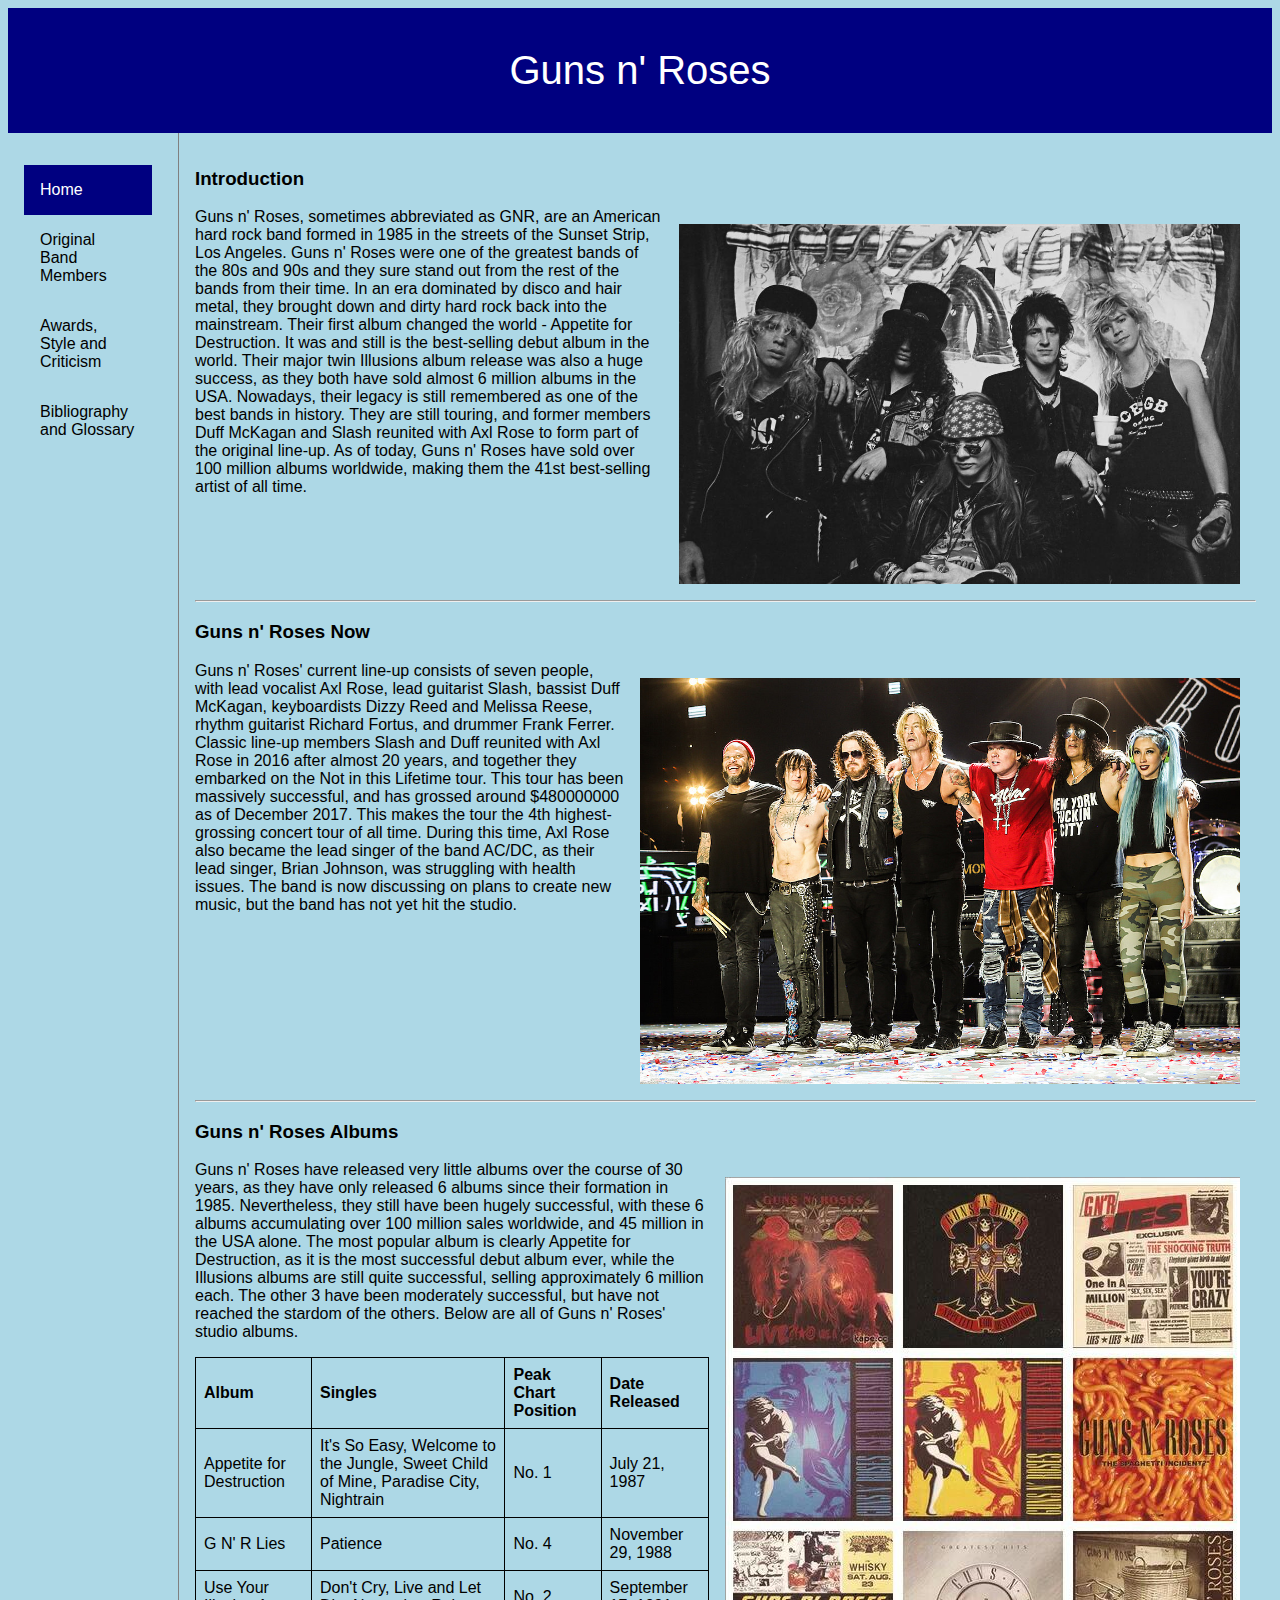
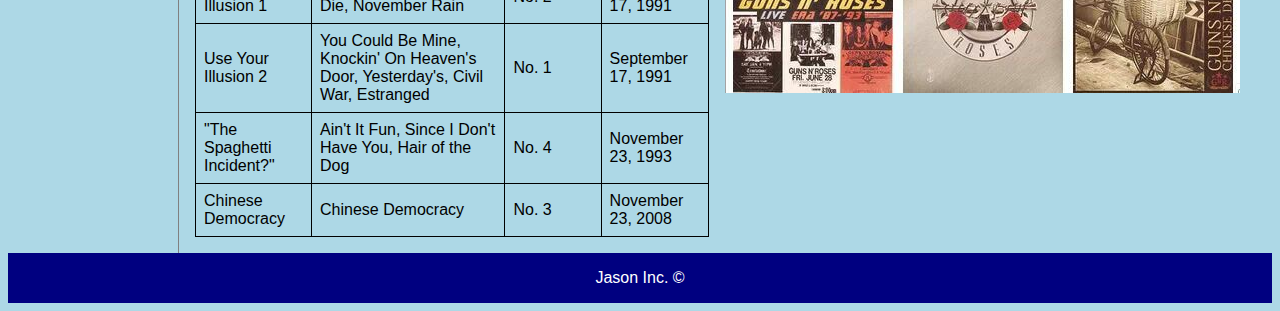
<file: index.html>
<!DOCTYPE html>
<html lang="en">
	<head>
		<meta charset="utf-8"/>
		<link rel="stylesheet" type="text/css" href="websitecss.css"/>
		<title>
				Guns n' Roses
		</title>
	</head>
	<body>
		<header>
				Guns n' Roses
		</header>
		<nav>
			<ul>
				<li>
					<a class="active" href="index.html">Home</a>
				</li>
				<li>
					<a href="WebpageJasonMembers.html">Original Band Members</a>
				</li>
				<li>
					<a href="WebpageJasonNewFile.html">Awards, Style and Criticism</a>
				</li>
				<li>
					<a href="WebpageJasonGlossaryIndex.html">Bibliography and Glossary</a>
				</li>
			</ul>
		</nav>
		<article>
			<h3 id="Introduction">Introduction</h3>
			<img src="GNR.jpg" alt="GNR" width="561" height="360"/>
			<p>Guns n' Roses, sometimes abbreviated as GNR, are an American hard rock band formed in 1985 in the streets of the Sunset Strip, Los 
			Angeles. Guns n' Roses were one of the greatest bands of the 80s and 90s and they sure stand out from the rest of the bands from their time. 
			In an era dominated by disco and hair metal, they brought down and dirty hard rock back into the mainstream. Their first album changed
			the world - Appetite for Destruction. It was and still is the best-selling debut album in the world. Their major twin Illusions album release 
			was also a huge success, as they both have sold almost 6 million albums in the USA. Nowadays, their legacy is still remembered as one of the 
			best bands in history. They are still touring, and former members Duff McKagan and Slash reunited with Axl Rose to form part of the original 
			line-up. As of today, Guns n' Roses have sold over 100 million albums worldwide, making them the 41st best-selling artist of all time.</p>
			<p class="clear">
			<hr/>
			<h3>Guns n' Roses Now</h3>
			<img src="GNRnow.jpg" alt="GNRnow" width="600" height="406"/>
			<p>Guns n' Roses' current line-up consists of seven people, with lead vocalist Axl Rose, lead guitarist Slash, bassist Duff McKagan, 
			keyboardists Dizzy Reed and Melissa Reese, rhythm guitarist Richard Fortus, and drummer Frank Ferrer. Classic line-up members Slash
			and Duff reunited with Axl Rose in 2016 after almost 20 years, and together they embarked on the Not in this Lifetime tour. This
			tour has been massively successful, and has grossed around $480000000 as of December 2017. This makes the tour the 4th highest-grossing 
			concert tour of all time. During this time, Axl Rose also became the lead singer of the band AC/DC, as their lead singer, Brian Johnson,
			was struggling with health issues. The band is now discussing on plans to create new music, but the band has not yet hit the studio.</p>
			<p class="clear">
			<hr/>
			<h3 id="Singles">Guns n' Roses Albums</h3>	
			<img src="Albums.jpg" alt="Albums"/>
			<p>Guns n' Roses have released very little albums over the course of 30 years, as they have only released 6 albums since their formation in 1985. 
			Nevertheless, they still have been hugely successful, with these 6 albums accumulating over 100 million sales worldwide, and 45 million in the
			USA alone. The most popular album is clearly Appetite for Destruction, as it is the most successful debut album ever, while the Illusions albums 
			are still quite successful, selling approximately 6 million each. The other 3 have been moderately successful, but have not reached the stardom of
			the others. Below are all of Guns n' Roses' studio albums.</p>
			<table>
				<tr>
					<th>Album</th>
					<th>Singles</th>
					<th>Peak Chart Position</th>
					<th>Date Released</th>
				</tr>
				<tr>
					<td>Appetite for Destruction</td>
					<td>It's So Easy, Welcome to the Jungle, Sweet Child of Mine, Paradise City, Nightrain</td>
					<td>No. 1</td>
					<td>July 21, 1987</td>
				</tr>
				<tr>
					<td>G N' R Lies</td>
					<td>Patience</td>
					<td>No. 4</td>
					<td>November 29, 1988</td>
				</tr>
				<tr>
					<td>Use Your Illusion 1</td>
					<td>Don't Cry, Live and Let Die, November Rain</td>
					<td>No. 2</td>
					<td>September 17, 1991</td>
				</tr>
				<tr>
					<td>Use Your Illusion 2</td>
					<td>You Could Be Mine, Knockin' On Heaven's Door, Yesterday's, Civil War, Estranged</td>
					<td>No. 1</td>
					<td>September 17, 1991</td>
				</tr>
				<tr>
					<td>"The Spaghetti Incident?"</td>
					<td>Ain't It Fun, Since I Don't Have You, Hair of the Dog</td>
					<td>No. 4</td>
					<td>November 23, 1993</td>
				</tr>
				<tr>
					<td>Chinese Democracy</td>
					<td>Chinese Democracy</td>
					<td>No. 3</td>
					<td>November 23, 2008</td>
				</tr>
			</table>
		</article>
		<footer>Jason Inc. &copy;</footer>
	</body>
</html>
</file>
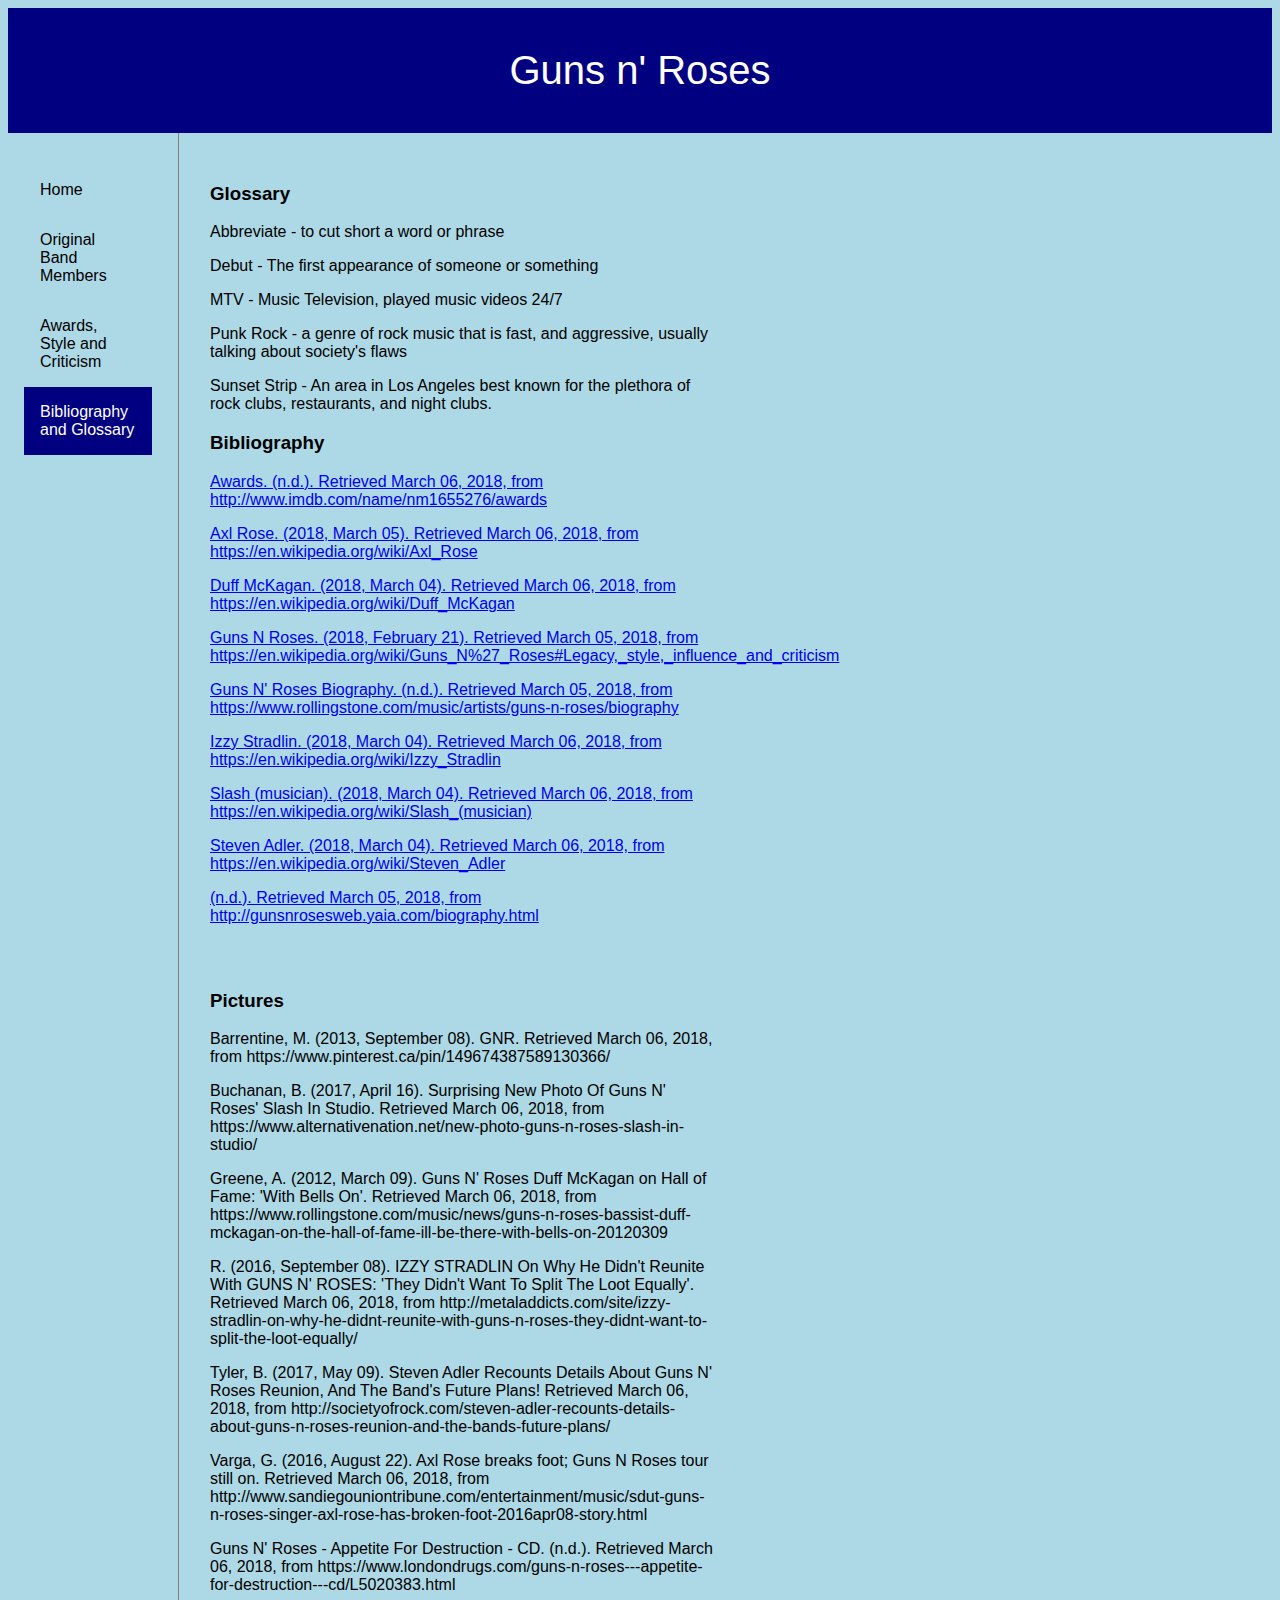
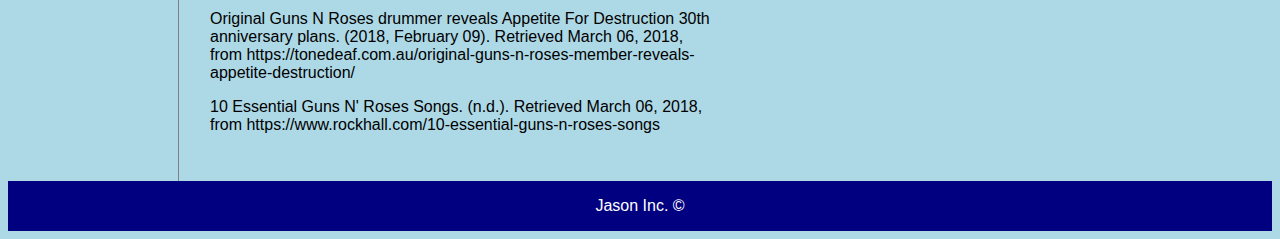
<file: WebpageJasonGlossaryIndex.html>
<!DOCTYPE html>
<html lang="en">
	<head>
		<meta charset="utf-8"/>
		<link rel="stylesheet" type="text/css" href="websitecss.css"/>
		<title>
			Guns n' Roses
		</title>
	</head>
	<body>
		<header>
			Guns n' Roses
		</header>
		<nav>
			<ul>
				<li>
					<a href="index.html">Home</a>
				</li>
				<li>
					<a href="WebpageJasonMembers.html">Original Band Members</a>
				</li>
				<li>
					<a href="WebpageJasonLegacy.html">Awards, Style and Criticism</a>
				</li>
				<li>
					<a class="active" href="#WebpageJasonIndexGlossary.html">Bibliography and Glossary</a>
				</li>
			</ul>
		</nav>
		<article>
			<div class="column">
			<h3 id="Introduction">Glossary</h3>
			<p>Abbreviate - to cut short a word or phrase</p>
			<p>Debut - The first appearance of someone or something</p>
			<p>MTV - Music Television, played music videos 24/7</p>
			<p>Punk Rock - a genre of rock music that is fast, and aggressive, usually talking about society's flaws</p>
			<p>Sunset Strip - An area in Los Angeles best known for the plethora of rock clubs, restaurants, and night clubs.</p>
			<h3>Bibliography</h3>
			<p><a href="http://www.imdb.com/name/nm1655276/awards">Awards. (n.d.). Retrieved March 06, 2018, from http://www.imdb.com/name/nm1655276/awards</a></p>
			<p><a href="https://en.wikipedia.org/wiki/Axl_Rose">Axl Rose. (2018, March 05). Retrieved March 06, 2018, from https://en.wikipedia.org/wiki/Axl_Rose</a><p>
			<p><a href="https://en.wikipedia.org/wiki/Duff_McKagan">Duff McKagan. (2018, March 04). Retrieved March 06, 2018, from https://en.wikipedia.org/wiki/Duff_McKagan</a></p>
			<p><a href="https://en.wikipedia.org/wiki/Guns_N%27_Roses#Legacy,_style,_influence_and_criticism">Guns N Roses. (2018, February 21). Retrieved March 05, 2018, from https://en.wikipedia.org/wiki/Guns_N%27_Roses#Legacy,_style,_influence_and_criticism</a></p>
			<p><a href="https://www.rollingstone.com/music/artists/guns-n-roses/biography">Guns N' Roses Biography. (n.d.). Retrieved March 05, 2018, from https://www.rollingstone.com/music/artists/guns-n-roses/biography</a></p>
			<p><a href="https://en.wikipedia.org/wiki/Izzy_Stradlin">Izzy Stradlin. (2018, March 04). Retrieved March 06, 2018, from https://en.wikipedia.org/wiki/Izzy_Stradlin</a></p>
			<p><a href="https://en.wikipedia.org/wiki/Slash_(musician)">Slash (musician). (2018, March 04). Retrieved March 06, 2018, from https://en.wikipedia.org/wiki/Slash_(musician)</a></p>
			<p><a href="https://en.wikipedia.org/wiki/Steven_Adler">Steven Adler. (2018, March 04). Retrieved March 06, 2018, from https://en.wikipedia.org/wiki/Steven_Adler</a></p>
			<p><a href="http://gunsnrosesweb.yaia.com/biography.html">(n.d.). Retrieved March 05, 2018, from http://gunsnrosesweb.yaia.com/biography.html</a></p>
			</div>
			<div class="column">
			<h3>Pictures</h3>
			<p>Barrentine, M. (2013, September 08). GNR. Retrieved March 06, 2018, from https://www.pinterest.ca/pin/149674387589130366/</p>
			<p>Buchanan, B. (2017, April 16). Surprising New Photo Of Guns N' Roses' Slash In Studio. Retrieved March 06, 2018, from https://www.alternativenation.net/new-photo-guns-n-roses-slash-in-studio/</p>
			<p>Greene, A. (2012, March 09). Guns N' Roses Duff McKagan on Hall of Fame: 'With Bells On'. Retrieved March 06, 2018, from https://www.rollingstone.com/music/news/guns-n-roses-bassist-duff-mckagan-on-the-hall-of-fame-ill-be-there-with-bells-on-20120309</p>
			<p>R. (2016, September 08). IZZY STRADLIN On Why He Didn't Reunite With GUNS N' ROSES: 'They Didn't Want To Split The Loot Equally'. Retrieved March 06, 2018, from http://metaladdicts.com/site/izzy-stradlin-on-why-he-didnt-reunite-with-guns-n-roses-they-didnt-want-to-split-the-loot-equally/</p>
			<p>Tyler, B. (2017, May 09). Steven Adler Recounts Details About Guns N' Roses Reunion, And The Band's Future Plans! Retrieved March 06, 2018, from http://societyofrock.com/steven-adler-recounts-details-about-guns-n-roses-reunion-and-the-bands-future-plans/</p>
			<p>Varga, G. (2016, August 22). Axl Rose breaks foot; Guns N Roses tour still on. Retrieved March 06, 2018, from http://www.sandiegouniontribune.com/entertainment/music/sdut-guns-n-roses-singer-axl-rose-has-broken-foot-2016apr08-story.html</p>
			<p>Guns N' Roses - Appetite For Destruction - CD. (n.d.). Retrieved March 06, 2018, from https://www.londondrugs.com/guns-n-roses---appetite-for-destruction---cd/L5020383.html<p>
			<p>Original Guns N Roses drummer reveals Appetite For Destruction 30th anniversary plans. (2018, February 09). Retrieved March 06, 2018, from https://tonedeaf.com.au/original-guns-n-roses-member-reveals-appetite-destruction/</p>
			<p>10 Essential Guns N' Roses Songs. (n.d.). Retrieved March 06, 2018, from https://www.rockhall.com/10-essential-guns-n-roses-songs</p>
			</div>
			</article>
		<footer>Jason Inc. &copy;</footer>
	</body>
</html>
</file>
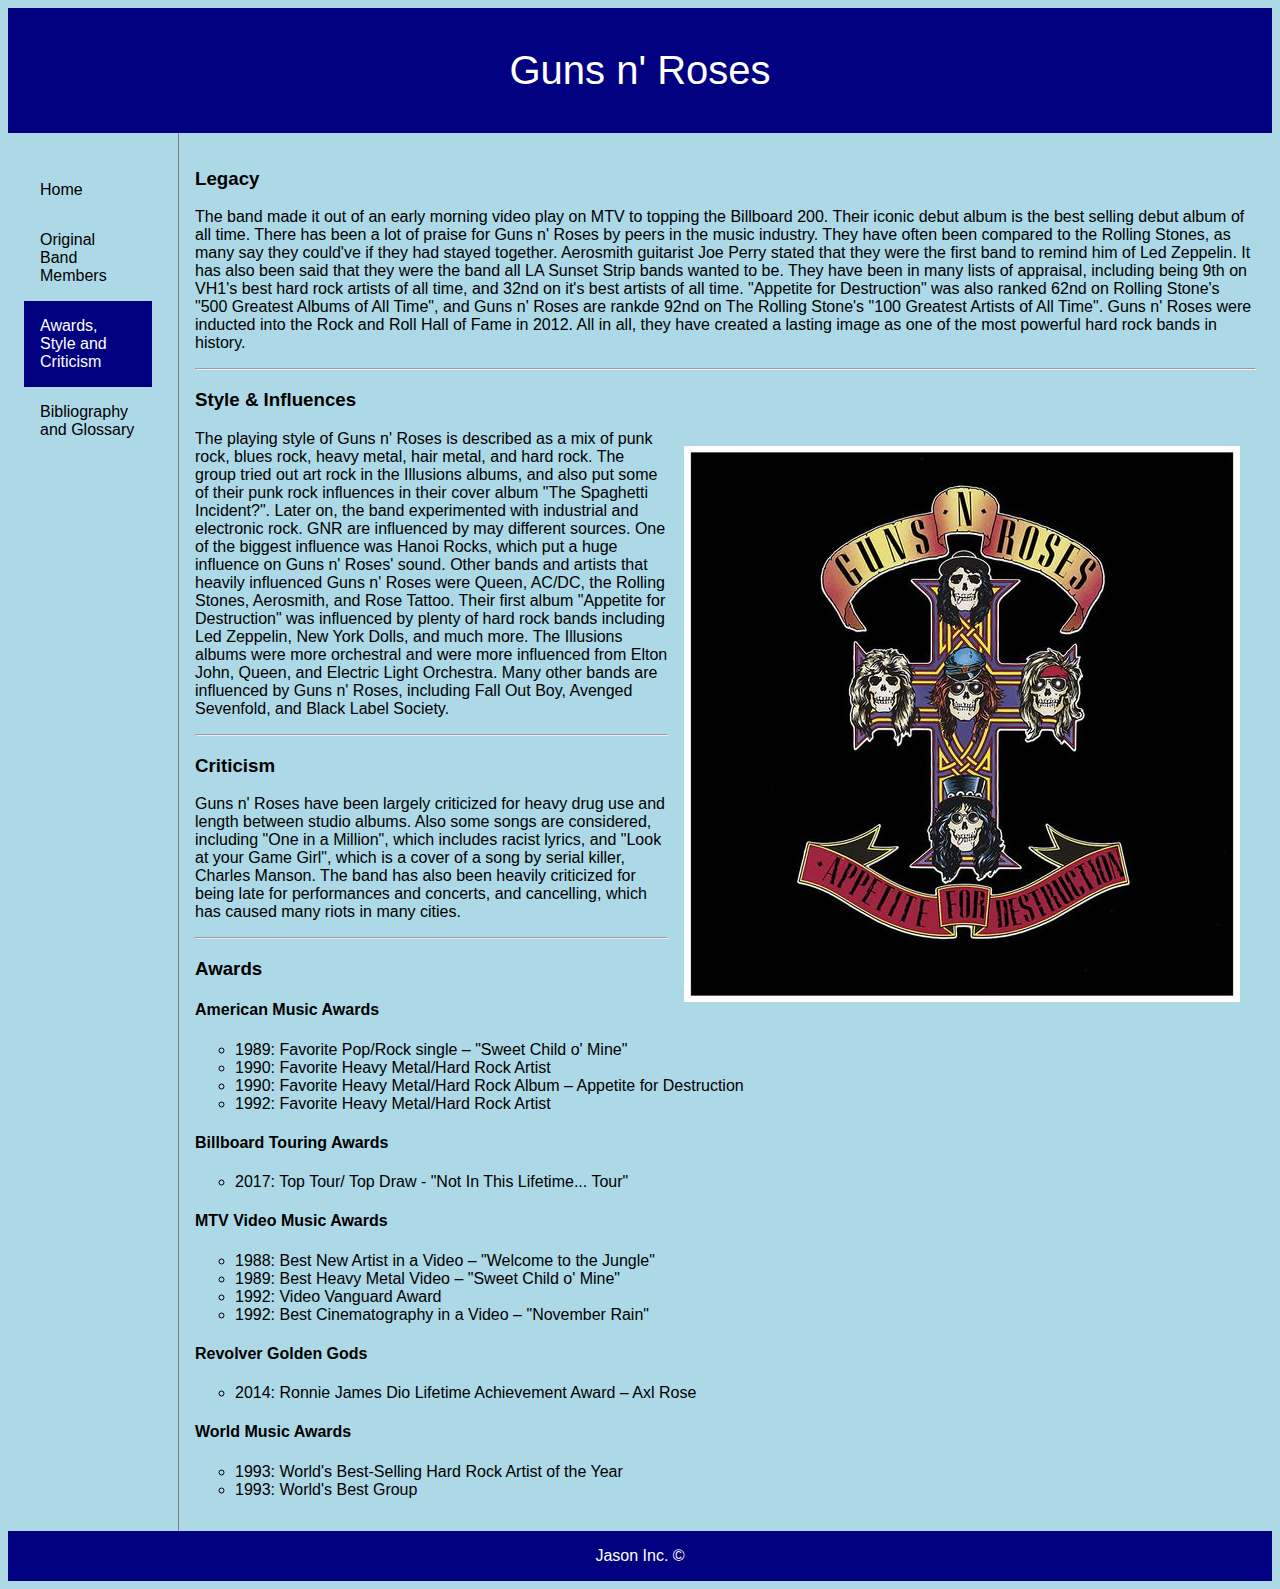
<file: WebpageJasonLegacy.html>
<!DOCTYPE html>
<html lang="en">
	<head>
		<meta charset="utf-8"/>
		<link rel="stylesheet" type="text/css" href="websitecss.css"/>
		<title>
			Guns n' Roses
		</title>
	</head>
	<body>
		<header>
			Guns n' Roses
		</header>
		<nav>
			<ul>
				<li>
					<a href="index.html">Home</a>
				</li>
				<li>
					<a href="WebpageJasonMembers.html">Original Band Members</a>
				</li>
				<li>
					<a class="active" href="WebpageJasonLegacy.html">Awards, Style and Criticism</a>
				</li>
				<li>
					<a href="WebpageJasonGlossaryIndex.html">Bibliography and Glossary</a>
				</li>
			</ul>
		</nav>
		<article>
			<h3 id="Introduction">Legacy</h3>
			<p>The band made it out of an early morning video play on MTV to topping the Billboard 200. Their iconic debut album is the best selling debut album of all time. There has been a lot of praise for 
			Guns n' Roses by peers in the music industry. They have often been compared to the Rolling Stones, as many say they could've if they had stayed together. Aerosmith guitarist Joe Perry stated
			that they were the first band to remind him of Led Zeppelin. It has also been said that they were the band all LA Sunset Strip bands wanted to be. They have been in many lists of appraisal, including being 
			9th on VH1's best hard rock artists of all time, and 32nd on it's best artists of all time. "Appetite for Destruction" was also ranked 62nd on Rolling Stone's "500 Greatest Albums of All Time", and Guns n'
			Roses are rankde 92nd on The Rolling Stone's "100 Greatest Artists of All Time". Guns n' Roses were inducted into the Rock and Roll Hall of Fame in 2012. All in all, they have created a lasting image as one
			of the most powerful hard rock bands in history.</p>
			<hr/>
			
			<h3 id="Rise">Style & Influences</h3>
			<img src="AFD.jpg" alt="XXXTentacion" id="XXXTentacion"/>
			<p>The playing style of Guns n' Roses is described as a mix of punk rock, blues rock, heavy metal, hair metal, and hard rock. The group tried out art rock in the Illusions albums, and also put
			some of their punk rock influences in their cover album "The Spaghetti Incident?". Later on, the band experimented with industrial and electronic rock. GNR are influenced by may different sources.
			One of the biggest influence was Hanoi Rocks, which put a huge influence on Guns n' Roses' sound. Other bands and artists that heavily influenced Guns n' Roses were Queen, AC/DC, the Rolling Stones, 
			Aerosmith, and Rose Tattoo. Their first album "Appetite for Destruction" was influenced by plenty of hard rock bands including Led Zeppelin, New York Dolls, and much more. The Illusions albums were 
			more orchestral and were more influenced from Elton John, Queen, and Electric Light Orchestra. Many other bands are influenced by Guns n' Roses, including Fall Out Boy, Avenged Sevenfold, and Black
			Label Society.</p>
			<hr/>
			
			<h3 id="Singles">Criticism</h3>	
			<p>Guns n' Roses have been largely criticized for heavy drug use and length between studio albums. Also some songs are considered, including "One in a Million", which includes racist lyrics, and "Look
			at your Game Girl", which is a cover of a song by serial killer, Charles Manson. The band has also been heavily criticized for being late for performances and concerts, and cancelling, which has caused
			many riots in many cities.</p>
			<hr/>
			
			<h3>Awards</h3>
			<h4>American Music Awards</h4>
			<ul class="a">
				<li>1989: Favorite Pop/Rock single – "Sweet Child o' Mine"</li>
				<li>1990: Favorite Heavy Metal/Hard Rock Artist</li>
				<li>1990: Favorite Heavy Metal/Hard Rock Album – Appetite for Destruction</li>
				<li>1992: Favorite Heavy Metal/Hard Rock Artist</li>
			</ul>	
			<h4>Billboard Touring Awards</h4>
			<ul class="a">
				<li>2017: Top Tour/ Top Draw - "Not In This Lifetime... Tour"</li>
			</ul>
			<h4>MTV Video Music Awards</h4>
			<ul class="a">
				<li>1988: Best New Artist in a Video – "Welcome to the Jungle"</li>
				<li>1989: Best Heavy Metal Video – "Sweet Child o' Mine"</li>
				<li>1992: Video Vanguard Award</li>
				<li>1992: Best Cinematography in a Video – "November Rain"</li>
			</ul>
			<h4>Revolver Golden Gods</h4>
			<ul class="a">
				<li>2014: Ronnie James Dio Lifetime Achievement Award – Axl Rose</li>
			</ul>
			<h4>World Music Awards</h4>
			<ul class="a">
				<li>1993: World's Best-Selling Hard Rock Artist of the Year</li>
				<li>1993: World's Best Group</li>
			</ul>	
		</article>
		<footer>Jason Inc. &copy;</footer>
	</body>
</html>
</file>
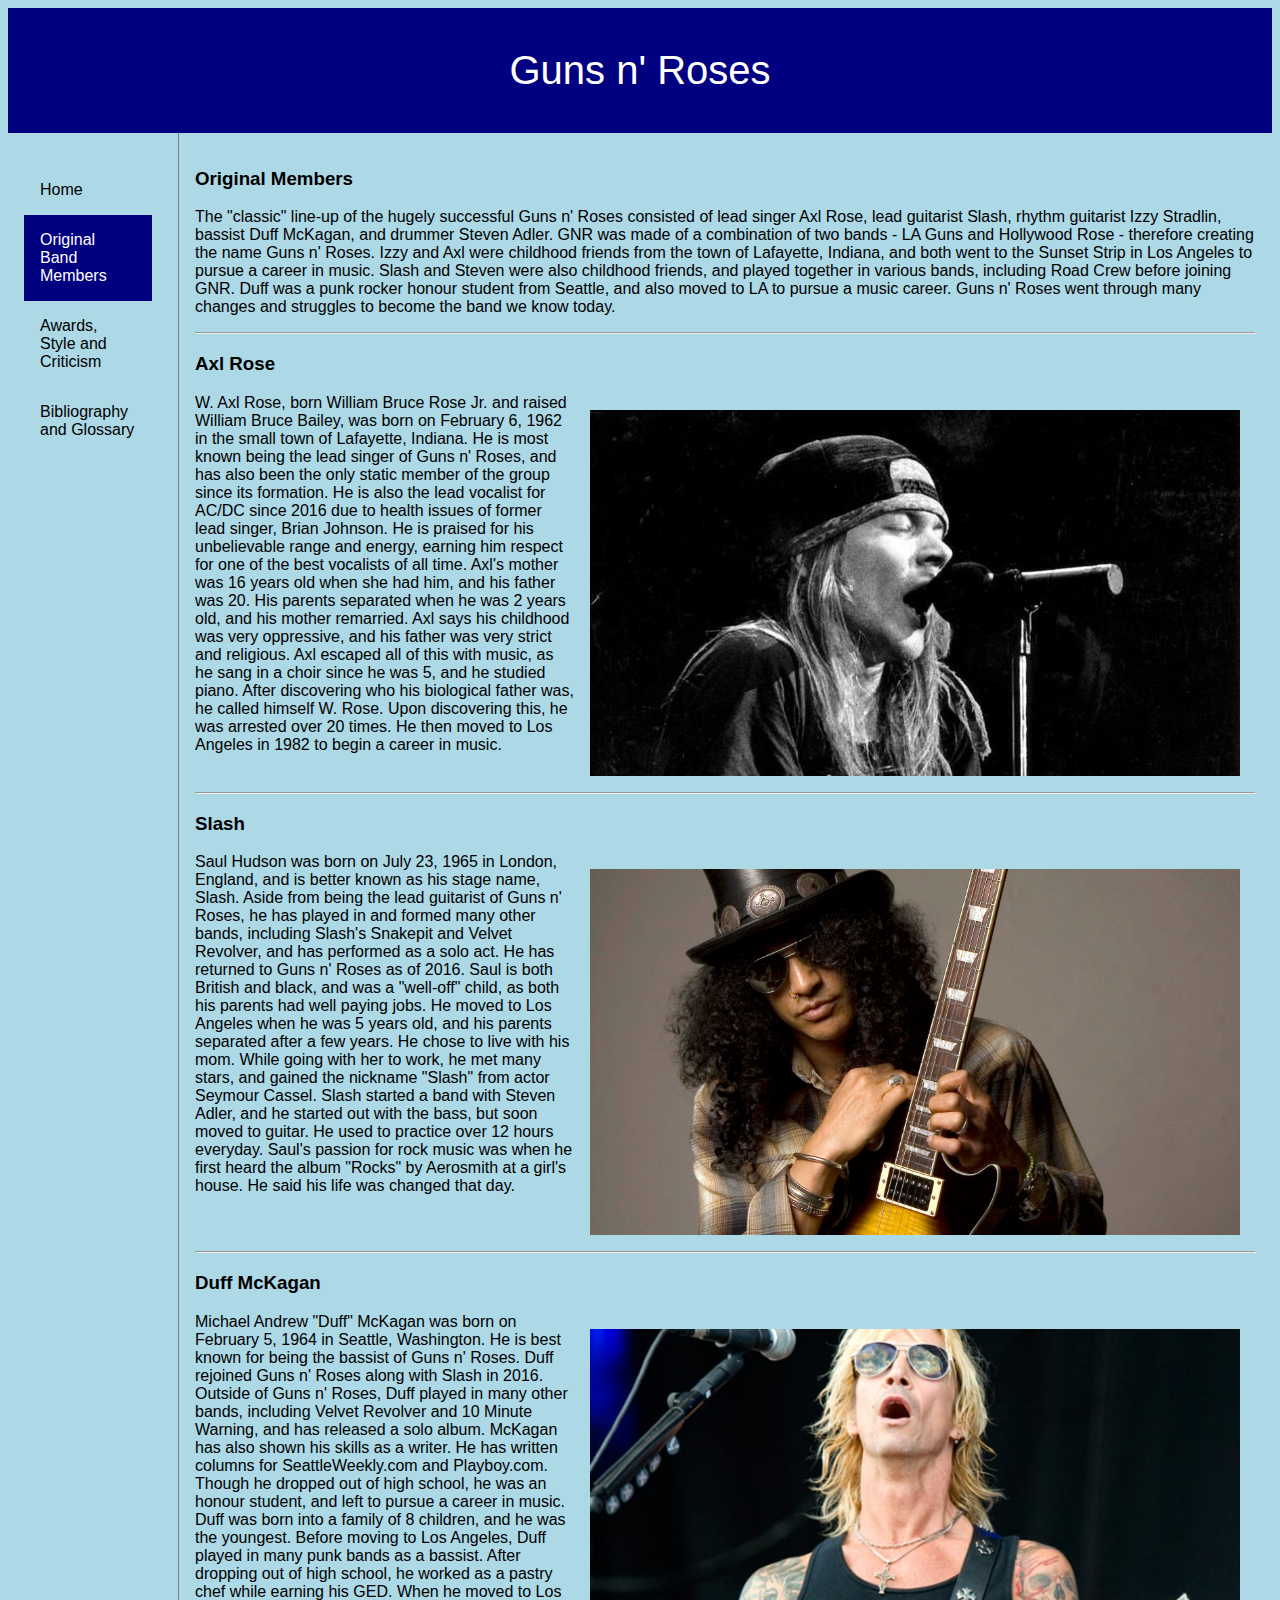
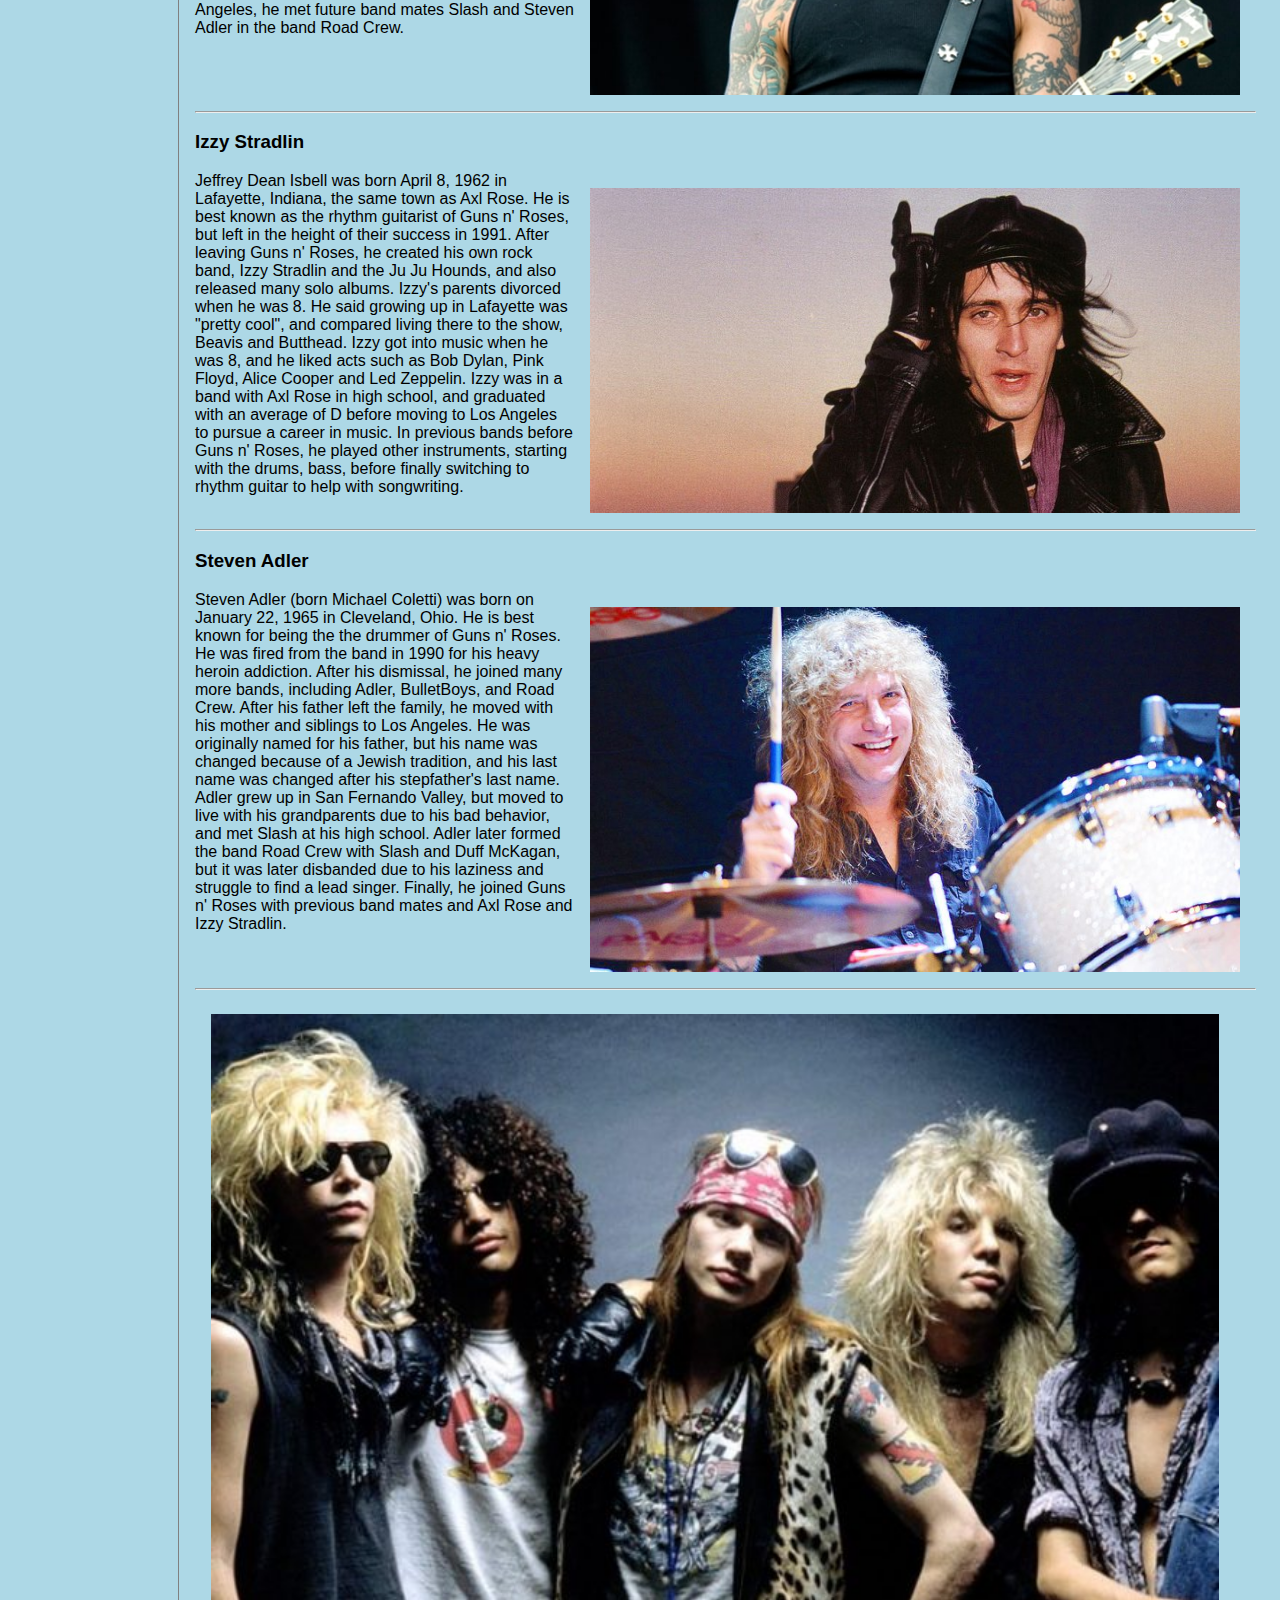
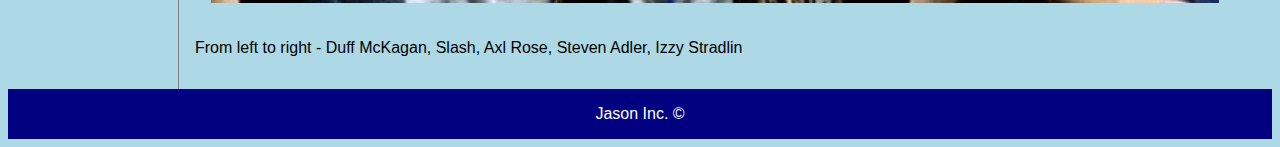
<file: WebpageJasonMembers.html>
<!DOCTYPE html>
<html lang="en">
	<head>
		<meta charset="utf-8"/>
		<link rel="stylesheet" type="text/css" href="websitecss.css"/>
		<title>
			Guns n' Roses
		</title>
	</head>
	<body>
		<header>
			Guns n' Roses
		</header>
		<nav>
			<ul>
				<li>
					<a href="index.html">Home</a>
				</li>
				<li>
					<a class="active" href="WebpageJasonMembers.html">Original Band Members</a>
				</li>
				<li>
					<a href="WebpageJasonLegacy.html">Awards, Style and Criticism</a>
				</li>
				<li>
					<a href="WebpageJasonGlossaryIndex.html">Bibliography and Glossary</a>
				</li>
			</ul>
		</nav>
		<article>
			<h3 id="Introduction">Original Members</h3>
			<p>The "classic" line-up of the hugely successful Guns n' Roses consisted of lead singer Axl Rose, lead guitarist Slash, rhythm guitarist Izzy Stradlin, bassist Duff McKagan, and drummer Steven Adler.
			GNR was made of a combination of two bands - LA Guns and Hollywood Rose - therefore creating the name Guns n' Roses. Izzy and Axl were childhood friends from the town of Lafayette, Indiana, and both 
			went to the Sunset Strip in Los Angeles to pursue a career in music. Slash and Steven were also childhood friends, and played together in various bands, including Road Crew before joining GNR. Duff was
			a punk rocker honour student from Seattle, and also moved to LA to pursue a music career. Guns n' Roses went through many changes and struggles to become the band we know today.</p>
			<hr/>
			
			<h3 id="Rise">Axl Rose</h3>
			<img src="AxlRose.jpg" alt="AxlRose" id="AxlRose"/>
			<p>W. Axl Rose, born William Bruce Rose Jr. and raised William Bruce Bailey, was born on February 6, 1962 in the small town of Lafayette, Indiana. He is most known being the lead singer of Guns n' Roses,
			and has also been the only static member of the group since its formation. He is also the lead vocalist for AC/DC since 2016 due to health issues of former lead singer, Brian Johnson. He is praised for 
			his unbelievable range and energy, earning him respect for one of the best vocalists of all time. Axl's mother was 16 years old when she had him, and his father was 20. His parents separated when he was 
			2 years old, and his mother remarried. Axl says his childhood was very oppressive, and his father was very strict and religious. Axl escaped all of this with music, as he sang in a choir since he was 5, 
			and he studied piano. After discovering who his biological father was, he called himself W. Rose. Upon discovering this, he was arrested over 20 times. He then moved to Los Angeles in 1982 to begin a career 
			in music.</p>
			<p class="clear">
			<hr/>
			
			<h3 id="Singles">Slash</h3>	
			<img src="slash.jpg" alt="Slash" width="650" height="366"/>
			<p>Saul Hudson was born on July 23, 1965 in London, England, and is better known as his stage name, Slash. Aside from being the lead guitarist of Guns n' Roses, he has played in and formed many other bands,
			including Slash's Snakepit and Velvet Revolver, and has performed as a solo act. He has returned to Guns n' Roses as of 2016. Saul is both British and black, and was a "well-off" child, as both his parents 
			had well paying jobs. He moved to Los Angeles when he was 5 years old, and his parents separated after a few years. He chose to live with his mom. While going with her to work, he met many stars, and gained
			the nickname "Slash" from actor Seymour Cassel. Slash started a band with Steven Adler, and he started out with the bass, but soon moved to guitar. He used to practice over 12 hours everyday. Saul's passion
			for rock music was when he first heard the album "Rocks" by Aerosmith at a girl's house. He said his life was changed that day.</p>
			<p class="clear">
			<hr/>
			
			<h3>Duff McKagan</h3>
			<img src="Duff.jpg" alt="Duff" width="650" height="366"/>
			<p>Michael Andrew "Duff" McKagan was born on February 5, 1964 in Seattle, Washington. He is best known for being the bassist of Guns n' Roses. Duff rejoined Guns n' Roses along with Slash in 2016. Outside
			of Guns n' Roses, Duff played in many other bands, including Velvet Revolver and 10 Minute Warning, and has released a solo album. McKagan has also shown his skills as a writer. He has written columns for
			SeattleWeekly.com and Playboy.com. Though he dropped out of high school, he was an honour student, and left to pursue a career in music. Duff was born into a family of 8 children, and he was the youngest.
			Before moving to Los Angeles, Duff played in many punk bands as a bassist. After dropping out of high school, he worked as a pastry chef while earning his GED. When he moved to Los Angeles, he met future 
			band mates Slash and Steven Adler in the band Road Crew.</p>
			<p class="clear">
			<hr/>
			
			<h3>Izzy Stradlin</h3>
			<img src="IzzyStradlin.jpg" alt="Izzy" width="650" height="325"/>
			<p>Jeffrey Dean Isbell was born April 8, 1962 in Lafayette, Indiana, the same town as Axl Rose. He is best known as the rhythm guitarist of Guns n' Roses, but left in the height of their success in 1991. After 
			leaving Guns n' Roses, he created his own rock band, Izzy Stradlin and the Ju Ju Hounds, and also released many solo albums. Izzy's parents divorced when he was 8. He said growing up in Lafayette was "pretty cool",
			and compared living there to the show, Beavis and Butthead. Izzy got into music when he was 8, and he liked acts such as Bob Dylan, Pink Floyd, Alice Cooper and Led Zeppelin. Izzy was in a band with Axl Rose in 
			high school, and graduated with an average of D before moving to Los Angeles to pursue a career in music. In previous bands before Guns n' Roses, he played other instruments, starting with the drums, bass, before
			finally switching to rhythm guitar to help with songwriting.</p>
			<p class="clear">
			<hr/>
			
			<h3>Steven Adler</h3>
			<img src="StevenAdler.jpg" alt="Steven" width="650" height="365"/>
			<p>Steven Adler (born Michael Coletti) was born on January 22, 1965 in Cleveland, Ohio. He is best known for being the the drummer of Guns n' Roses. He was fired from the band in 1990 for his heavy heroin addiction.
			After his dismissal, he joined many more bands, including Adler, BulletBoys, and Road Crew. After his father left the family, he moved with his mother and siblings to Los Angeles. He was originally named for his 
			father, but his name was changed because of a Jewish tradition, and his last name was changed after his stepfather's last name. Adler grew up in San Fernando Valley, but moved to live with his grandparents due to
			his bad behavior, and met Slash at his high school. Adler later formed the band Road Crew with Slash and Duff McKagan, but it was later disbanded due to his laziness and struggle to find a lead singer. Finally, 
			he joined Guns n' Roses with previous band mates and Axl Rose and Izzy Stradlin.</p>
			<p class="clear">
			<hr/>
			
			<img src="GNFNR.jpg" alt="GunsNRoses" id="GunsNRoses"/>
			<p>From left to right - Duff McKagan, Slash, Axl Rose, Steven Adler, Izzy Stradlin</p>
		</article>
		<footer>Jason Inc. &copy;</footer>
	</body>
</html>
</file>
<file: websitecss.css>
body {
    background-color: lightblue;
}
table {
    border-collapse: collapse;
}

table, td, th {
    border: 1px solid black;
	text-align: left;
	padding: 8px;
}
	div.container {
    border: 1px solid gray;
}

header {
    padding: 1em;
    color: white;
    background-color: navy;
    clear: left;
    text-align: center;
	font-size: 40px;
}

footer {
    padding: 1em;
    color: white;
    background-color: navy;
    clear: left;
    text-align: center;
}

nav {
    float: left;
    max-width: 160px;
    margin: 0;
}

nav ul {
    list-style-type: none;
    padding: 1em;
}
   
nav ul a {
	display: block;
    color: #000;
    padding: 16px;
    text-decoration: none;
}

nav a.active {
	background-color: navy;
    color: white;
}

nav a:hover:not(.active) {
    background-color: #555;
    color: white;
}

article {
    margin-left: 170px;
    border-left: 1px solid gray;
    padding: 1em;
    overflow: hidden;
}

img {
	float: right;
	padding: 1em;
}

body {
	font-family: Arial, Helvetica, sans-serif;
}

.column {
    float: left;
    width: 47.5%;
    padding: 15px;
}

#GunsNRoses {
	float: none;
	width: 95%;
}

p.clear {
	clear: both;
}

ul.a {
	list-style-type: circle;
}
</file>
